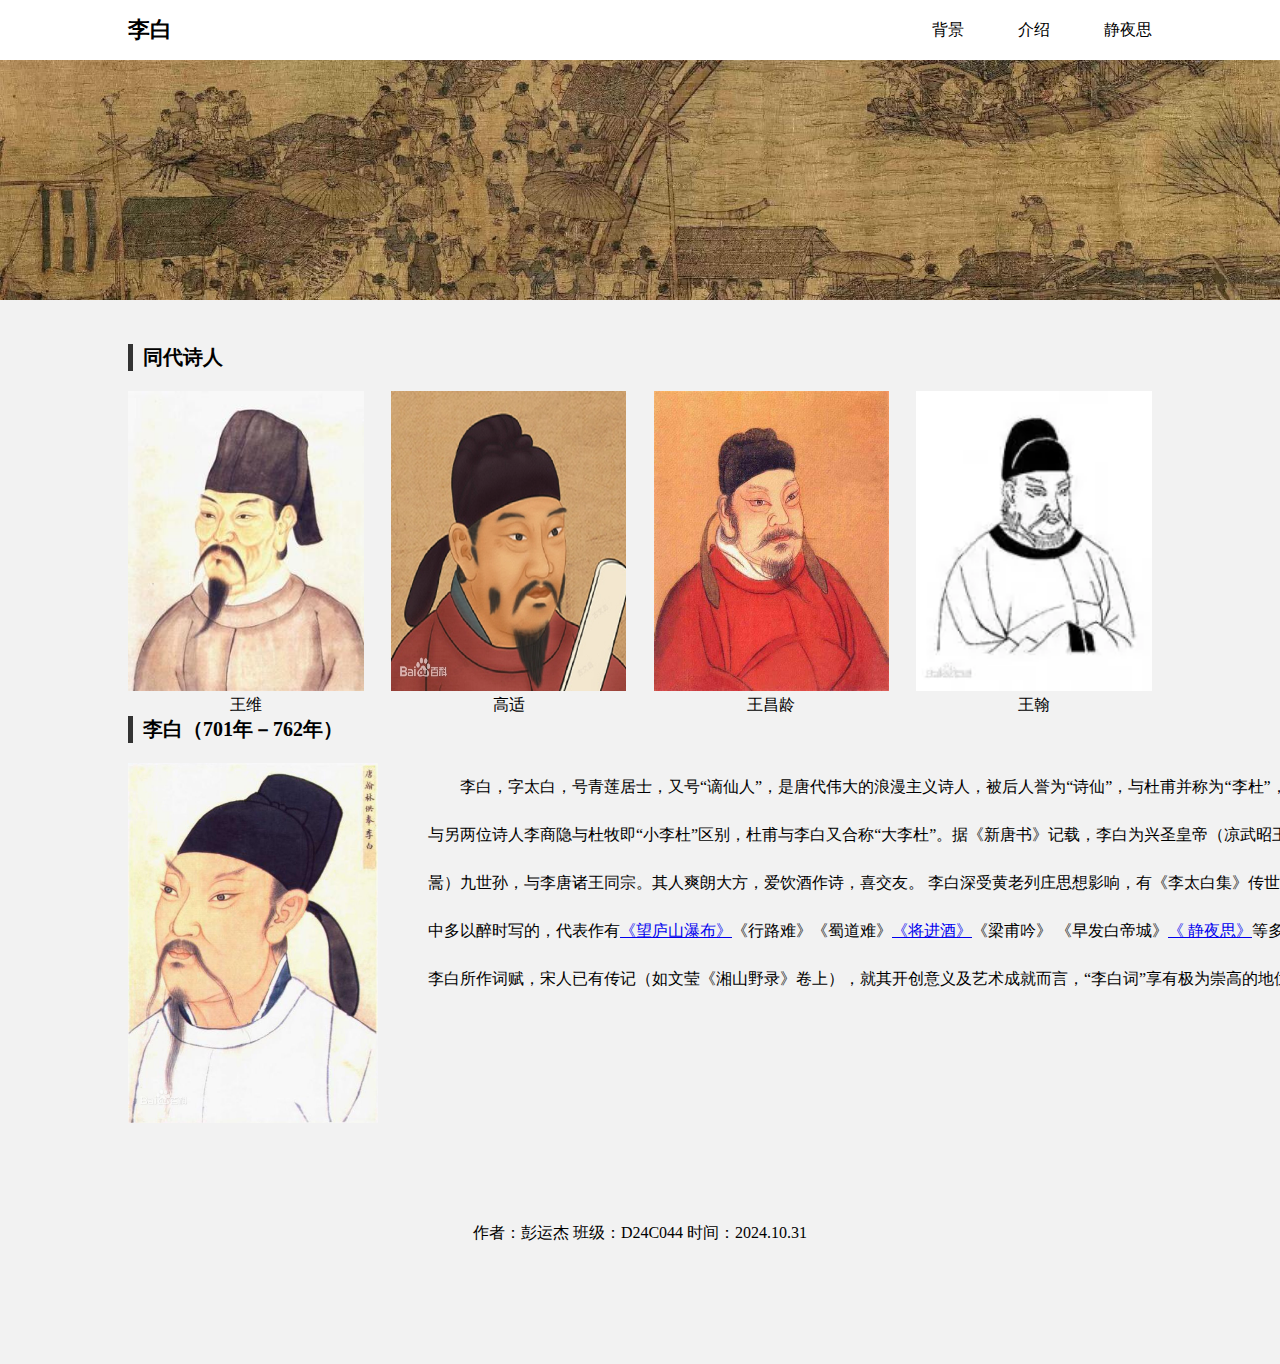
<file: index.html>
<!DOCTYPE html>
<html>
	<head>
		<meta charset="utf-8" />
		<title>首页</title>
		<link rel="stylesheet" href="css/moban.css" /><!-- 引用 -->
	</head>
	<body>
		<!-- 导航 -->
		<div class="header">
			<div class="logo">
				<h2>李白</h2>
			</div>
			<div class="nav">
				<a href="https://zhidao.baidu.com/question/273785023.html">背景</a>
				<a href="https://baike.baidu.com/item/%E6%9D%8E%E7%99%BD/1043">介绍</a>
				<a href="jyx.html">静夜思</a><!-- 子页面 -->
			</div>
		</div>
		<!-- banner图 -->
		<div class="banner">
			<img src="img/qmsht.jpg">
		</div>
		<!-- 图片展示 -->
		<div class="img">
			<h3>同代诗人</h3>
			<ul>
				<li>
					<img src="img/ww.jpg" alt="" />
					<p>王维</p>
				</li>
				<li>
					<img src="img/gs.webp" alt="" />
					<p>高适</p>
				</li>
				<li>
					<img src="img/wcl.jpg" alt="" />
					<p>王昌龄</p>
				</li>
				<li>
					<img src="img/wh.webp" alt="" />
					<p>王翰</p>
				</li>
			</ul>
			<h3>李白（701年－762年）</h3>
			<div class="home">
				<div class="home-img">
					<img src="img/libai.jpg" alt="" />
				</div>
				<div class="home-img-text">
					<p> 李白，字太白，号青莲居士，又号“谪仙人”，是唐代伟大的浪漫主义诗人，被后人誉为“诗仙”，与杜甫并称为“李杜”，为了与另两位诗人李商隐与杜牧即“小李杜”区别，杜甫与李白又合称“大李杜”。据《新唐书》记载，李白为兴圣皇帝（凉武昭王李暠）九世孙，与李唐诸王同宗。其人爽朗大方，爱饮酒作诗，喜交友。

						李白深受黄老列庄思想影响，有《李太白集》传世，诗作中多以醉时写的，代表作有<a
							href="https://baike.baidu.com/item/%E6%9C%9B%E5%BA%90%E5%B1%B1%E7%80%91%E5%B8%83%E4%BA%8C%E9%A6%96/3209769">《望庐山瀑布》</a>《行路难》《蜀道难》<a
							href="https://baike.baidu.com/item/%E5%B0%86%E8%BF%9B%E9%85%92/5312">《将进酒》</a>《梁甫吟》
						《早发白帝城》<a href="jyx.html">《
							静夜思》</a>等多首。

						李白所作词赋，宋人已有传记（如文莹《湘山野录》卷上），就其开创意义及艺术成就而言，“李白词”享有极为崇高的地位。</p>
				</div>

			</div>
		</div>
		</div>
		<div class="bottom">
			作者：彭运杰 班级：D24C044 时间：2024.10.31
		</div>
	</body>
</html>
</file>
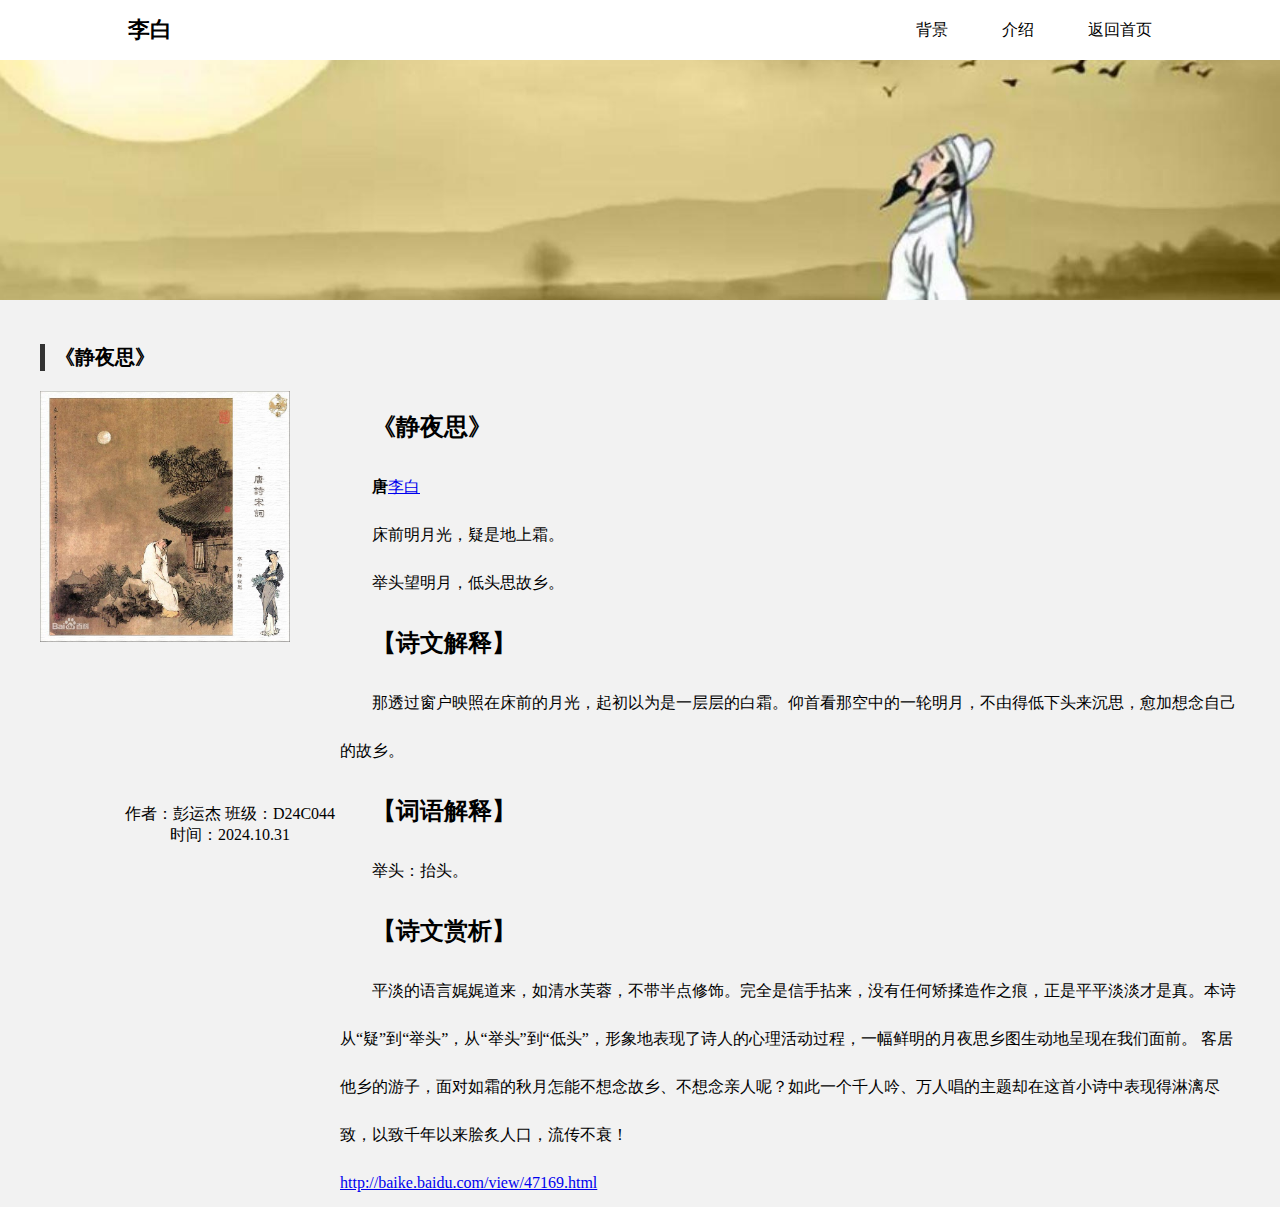
<file: jyx.html>
<!DOCTYPE html>
<html>
	<head>
		<meta charset="utf-8">
		<title>静夜思</title>
		<link rel="stylesheet" href="css/jyxmoban.css" />
	</head>
	<body>
		<div class="header">
			<div class="logo">
				<h2>李白</h2>
			</div>
			<div class="nav">
				<a href="https://zhidao.baidu.com/question/273785023.html">背景</a>
				<a href="https://baike.baidu.com/item/%E6%9D%8E%E7%99%BD/1043">介绍</a>
				<a href="index.html">返回首页</a>
			</div>
		</div>
		<div class="banner">
			<img src="img/jystp.jpg" alt="" />
		</div>
		<div class="img">
			<h1>《静夜思》</h1>
			<div class="img-img">
				<img src="img/poetry.jpg" alt="" />
			</div>
			<div class="img-text">
				<h2>《静夜思》</h2>
				<p><b>唐</b><a href="https://baike.baidu.com/item/%E6%9D%8E%E7%99%BD/1043">李白</a></p>
				<p>床前明月光，疑是地上霜。</p>
				<p>举头望明月，低头思故乡。</p>
				<h2>【诗文解释】</h2>
				<p>那透过窗户映照在床前的月光，起初以为是一层层的白霜。仰首看那空中的一轮明月，不由得低下头来沉思，愈加想念自己的故乡。</p>
				<h2>【词语解释】</h2>
				<p>举头：抬头。</p>
				<h2>【诗文赏析】</h2>
				<p>平淡的语言娓娓道来，如清水芙蓉，不带半点修饰。完全是信手拈来，没有任何矫揉造作之痕，正是平平淡淡才是真。本诗从“疑”到“举头”，从“举头”到“低头”，形象地表现了诗人的心理活动过程，一幅鲜明的月夜思乡图生动地呈现在我们面前。
					客居他乡的游子，面对如霜的秋月怎能不想念故乡、不想念亲人呢？如此一个千人吟、万人唱的主题却在这首小诗中表现得淋漓尽致，以致千年以来脍炙人口，流传不衰！</p>
				<a href="http://baike.baidu.com/view/47169.html">http://baike.baidu.com/view/47169.html</a>
			</div>
		</div>
		<div class="bottom">
			作者：彭运杰 班级：D24C044 时间：2024.10.31
		</div>
	</body>
</html>
</file>
<file: css/moban.css>
* {
	margin: 0;
	padding: 0;
}

body {
	background: #f2f2f2;
}

.header {
	display: flex;
	justify-content: space-between;
	align-items: center;
	width: 80%;
	padding: 15px 10%;
	background: #FFFFFF;
}

.logo h2 {
	color: black;
	font-size: 22px;
}

.nav a {
	margin-left: 50px;
	text-decoration: none;
	color: black;
}

.nav a:hover {
	color: red;
}

.banner img {
	width: 100%;
	height: 240px;
	object-fit: cover;
}

.img {
	width: 80%;
	margin: 20px auto;
	padding: 20px;
}

.img h3 {
	color: black;
	font-size: 20px;
	padding-left: 10px;
	border-left: 5px solid #333;
	margin-bottom: 20px;
}

.img ul {
	display: flex;
	flex-wrap: wrap;
	justify-content: space-between;
}

.img ul li {
	list-style: none;
	width: 23%
}

.img ul li img {
	width: 100%;
	height: 300px;
}

.img ul li p {
	text-align: center;
}



.home {
	width: 1200px;
	height: 300px;
}

.home-img {
	width: 250px;
	height: 300px;
	float: left;
}

.home-img img {
	width: 100%;
	object-fit: cover
}

.home-img-text {
	float: right;
	width: 900px;
}

.home-img-text {
	text-indent: 2em;
	line-height: 3;
}

.bottom {
	text-align: center;
	padding: 120px;
}
</file>
<file: css/jyxmoban.css>
* {
	margin: 0;
	padding: 0;
}

body {
	background: #f2f2f2;
}

.header {
	display: flex;
	justify-content: space-between;
	align-items: center;
	width: 80%;
	padding: 15px 10%;
	background: #FFFFFF;
}

.logo h2 {
	color: black;
	font-size: 22px;
}

.nav a {
	margin-left: 50px;
	text-decoration: none;
	color: black;
}

.nav a:hover {
	color: red;
}

.banner img {
	width: 100%;
	height: 240px;
	object-fit: cover;
}

.img {
	width: 80%;
	margin: 20px auto;
	padding: 20px;
}

.img h1 {
	color: black;
	font-size: 20px;
	padding-left: 10px;
	border-left: 5px solid #333;
	margin-bottom: 20px;
}

.img {
	width: 1200px;
	height: 300px;
}

.img-img {
	width: 250px;
	height: 300px;
	float: left;
}

.img-img img {
	width: 100%;
	object-fit: cover
}

.img-text {
	float: right;
	width: 900px;
}

.img-text {
	text-indent: 2em;
	line-height: 3;
}

.bottom {
	text-align: center;
	padding: 120px;
}
</file>
